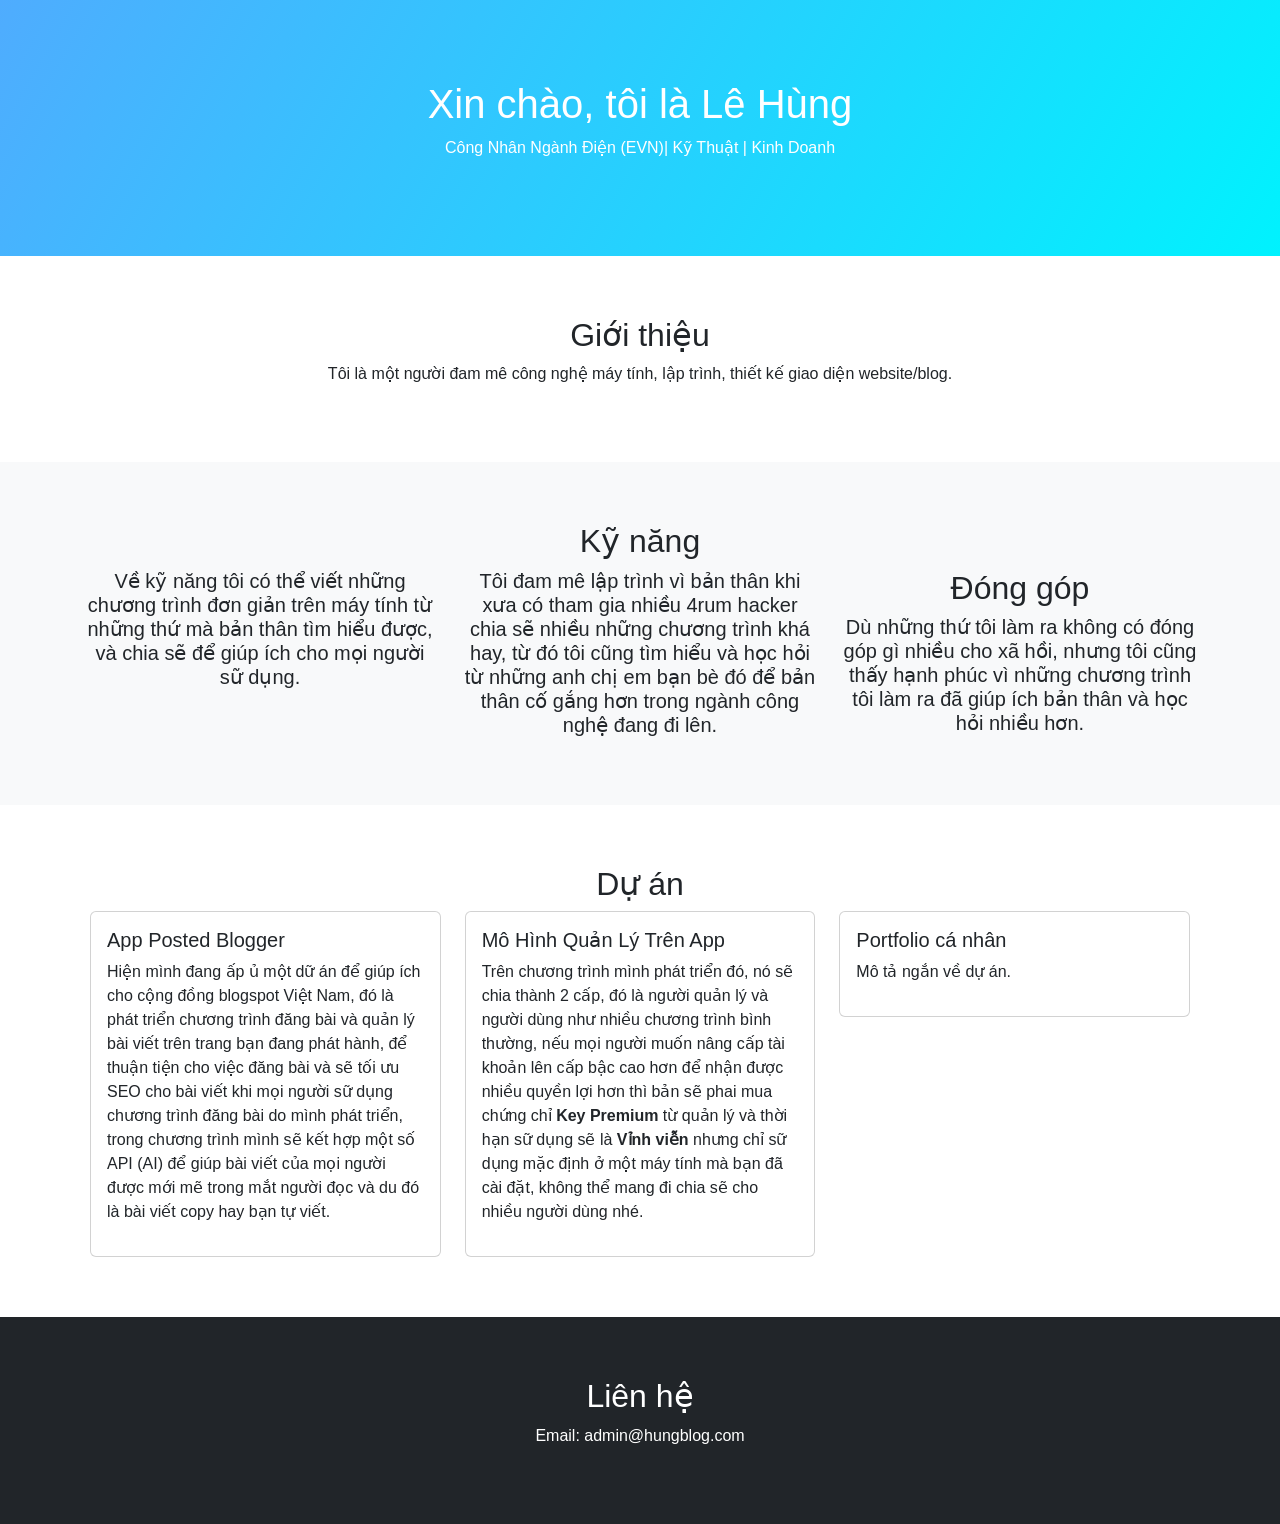
<file: blog/index.html>
<!DOCTYPE html>
<html lang="vi">
<head>
  <meta charset="UTF-8">
  <title>Blog Lê Hùng</title>
  <meta name="viewport" content="width=device-width, initial-scale=1">

  <!-- Bootstrap -->
  <link href="https://cdn.jsdelivr.net/npm/bootstrap@5.3.0/dist/css/bootstrap.min.css" rel="stylesheet">

  <style>
    body { font-family: Arial; }
    .hero {
      background: linear-gradient(120deg, #4facfe, #00f2fe);
      color: white;
      padding: 80px 20px;
      text-align: center;
    }
    .section { padding: 60px 20px; }
    .card:hover { transform: scale(1.05); transition: 0.3s; }
  </style>
</head>

<body>

<!-- HERO -->
<div class="hero">
  <h1>Xin chào, tôi là Lê Hùng</h1>
  <p>Công Nhân Ngành Điện (EVN)| Kỹ Thuật | Kinh Doanh</p>
</div>

<!-- GIỚI THIỆU -->
<div class="section container text-center">
 <h2 class="text-center">Giới thiệu</h2>
  <p>Tôi là một người đam mê công nghệ máy tính, lập trình, thiết kế giao diện website/blog.</p>
</div>

<!-- KỸ NĂNG -->
<div class="section bg-light">
  <div class="container">
    <h2 class="text-center">Kỹ năng</h2>
    <div class="row text-center">
      <div class="col-md-4">
        <h5>Về kỹ năng tôi có thể viết những chương trình đơn giản trên máy tính từ những thứ mà bản thân tìm hiểu được, và chia sẽ để giúp ích cho mọi người sữ dụng.</h5>
      </div>
      <div class="col-md-4">
        <h5>Tôi đam mê lập trình vì bản thân khi xưa có tham gia nhiều 4rum hacker chia sẽ nhiều những chương trình khá hay, từ đó tôi cũng tìm hiểu và học hỏi từ những anh chị em bạn bè đó để bản thân cố gắng hơn trong ngành công nghệ đang đi lên.</h5>
      </div>
      <div class="col-md-4">
         <h2 class="text-center">Đóng góp</h2>
        <h5>Dù những thứ tôi làm ra không có đóng góp gì nhiều cho xã hồi, nhưng tôi cũng thấy hạnh phúc vì những chương trình tôi làm ra đã giúp ích bản thân và học hỏi nhiều hơn.</h5>
      </div>
    </div>
  </div>
</div>

<!-- DỰ ÁN -->
<div class="section container">
  <h2 class="text-center">Dự án</h2>
  <div class="row">
    <div class="col-md-4">
      <div class="card p-3">
        <h5>App Posted Blogger</h5>
        <p>Hiện mình đang ấp ủ một dữ án để giúp ích cho cộng đồng blogspot Việt Nam, đó là phát triển chương trình đăng bài và quản lý bài viết trên trang bạn đang phát hành, để thuận tiện cho việc đăng bài và sẽ tối ưu SEO cho bài viết khi mọi người sữ dụng chương trình đăng bài do mình phát triển, trong chương trình mình sẽ kết hợp một số API (AI) để giúp bài viết của mọi người được mới mẽ trong mắt người đọc và du đó là bài viết copy hay bạn tự viết.</p>
      </div>
    </div>
    <div class="col-md-4">
      <div class="card p-3">
        <h5>Mô Hình Quản Lý Trên App</h5>
        <p>Trên chương trình mình phát triển đó, nó sẽ chia thành 2 cấp, đó là người quản lý và người dùng như nhiều chương trình bình thường, nếu mọi người muốn nâng cấp tài khoản lên cấp bậc cao hơn để nhận được nhiều quyền lợi hơn thì bản sẽ phai mua chứng chỉ <b>Key Premium</b> từ quản lý và thời hạn sữ dụng sẽ là <b>Vỉnh viễn</b> nhưng chỉ sữ dụng mặc định ở một máy tính mà bạn đã cài đặt, không thể mang đi chia sẽ cho nhiều người dùng nhé.</p>
      </div>
    </div>
    <div class="col-md-4">
      <div class="card p-3">
        <h5>Portfolio cá nhân</h5>
        <p>Mô tả ngắn về dự án.</p>
      </div>
    </div>
  </div>
</div>

<!-- LIÊN HỆ -->
<div class="section bg-dark text-white text-center">
  <h2>Liên hệ</h2>
  <p>Email: admin@hungblog.com</p>
</div>

</body>
</html>
</file>
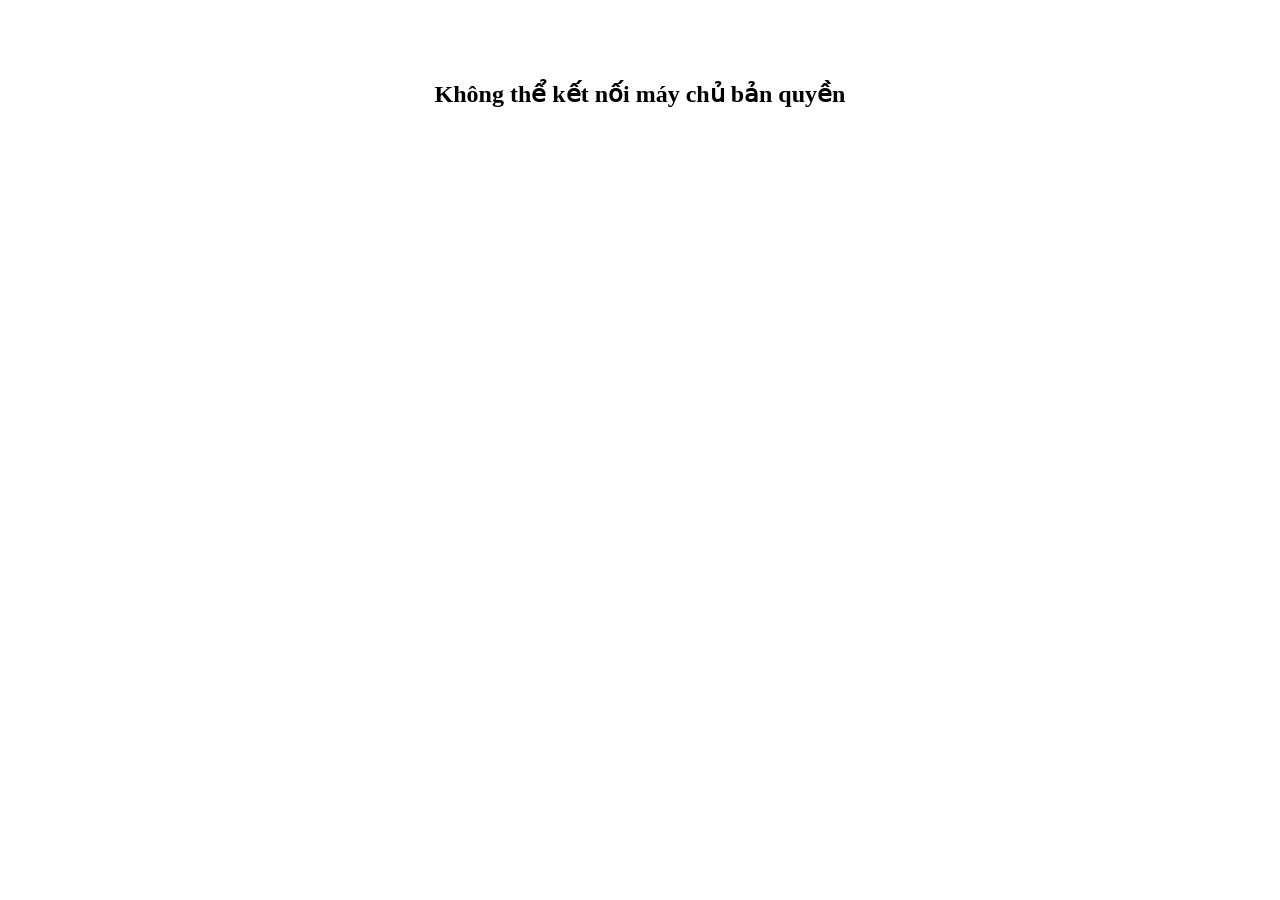
<file: demo/active.html>
<!DOCTYPE html>
<html lang="vi">
<head>
    <meta charset="UTF-8">
    <title>Keygen Active Website/Blog By HungBlog.Com</title>
</head>
<body>
<script>
function _0x2f15(_0x183e4c,_0x5f3c7f){_0x183e4c=_0x183e4c-(-0x234+0x637+-0x397);const _0x4fb888=_0x2381();let _0x4b84ff=_0x4fb888[_0x183e4c];return _0x4b84ff;}function _0x2381(){const _0x23ea1d=['át\x20hành.\x0a\x20','\x20\x20\x20\x20</p>\x0a\x0a','pIub0IQfy6','171402FMOPts',':#4CAF50;\x0a','<p\x20style=\x22','\x20\x20\x20<p\x20styl','v\x20style=\x22t','404zdpsEL','\x20nối\x20máy\x20c','>\x0a\x0a\x20\x20\x20\x20\x20\x20\x20','liên\x20hệ\x20nh','10px;\x0a\x20\x20\x20\x20','nt-size:24','\x20\x20\x20\x20margin','ợp\x20lệ\x20và\x20đ','\x22\x0a\x20\x20\x20\x20\x20\x20\x20\x20','\x20\x20\x20\x20\x20<p\x20st','?action=ch','\x0a\x20\x20\x20\x20','Arial,sans','\x20\x20\x20\x20\x22>\x0a\x20\x20\x20','18oxIEaZ','\x20\x20\x20\x20</div>','10udlwtp','\x20\x20\x20\x20\x20','valid','\x20\x20\x20\x20\x20\x20font','\x20\x20\x20margin-','center;mar','oặc\x20sai\x20tê','innerHTML','-serif;\x0a\x20\x20','ã\x20sử\x20dụng\x20','hostname','gin-top:80','px;\x0a\x20\x20\x20\x20\x20\x20','\x20\x20\x20\x20\x20\x20\x20\x20</','/p>\x0a\x20\x20\x20\x20\x20\x20','ng\x20thể\x20kết',':#E53935;\x0a','lor:#555;\x0a','\x20\x20\x20\x20\x20Websi','\x20từ\x20nhà\x20ph','h1>\x0a\x0a\x20\x20\x20\x20\x20','\x0a\x20\x20\x20\x20\x20\x20\x20\x20\x20','x;\x0a\x20\x20\x20\x20\x20\x20\x20','\x20color:#77','\x20hỗ\x20trợ.\x0a\x20','\x20\x20\x20\x20\x20\x20\x20\x20co','\x20<h1\x20style','m\x20ơn\x20bạn\x20đ','-size:18px','QB-RYSR','gn:center;','ển\x20để\x20được','ext-align:','\x20hoạt\x20bản\x20','à\x20phát\x20tri','then','\x20\x20\x20\x20color:','ch\x20hoạt\x20bả','-size:24px','\x20\x20text-ali','\x20\x20\x20font-si','c1IIuUxNda','\x20margin-to','eck&key=','\x20tồn\x20tại\x20h','\x20Vui\x20lòng\x20','hủ\x20bản\x20quy','\x20\x20\x20\x20\x20color','2550488zDryyn','https://sc','Z1291Rc/ex','n\x20quyền\x0a\x20\x20','=\x22\x0a\x20\x20\x20\x20\x20\x20\x20','\x20\x20\x20\x20\x20\x20\x20\x20\x22>','ze:18px;\x0a\x20','n\x20miền\x0a\x20\x20\x20','\x20\x20\x20\x20\x20\x20\x20\x20Cả','\x20\x20\x20\x20\x20\x20\x20\x20\x20G','bottom:20p','7;\x0a\x20\x20\x20\x20\x20\x20\x20','\x20\x20</div>\x0a\x20','e.com/macr','\x20\x20\x20<h2>Khô','yle=\x22\x0a\x20\x20\x20\x20','\x20Key\x20không','ang\x20hoạt\x20đ','ript.googl','\x0a\x20\x20\x20\x20\x20\x20<di','te\x20đã\x20kích','os/s/AKfyc','e=\x22\x0a\x20\x20\x20\x20\x20\x20','\x20\x20\x20\x20\x20\x20\x20</p','\x20\x20\x20\x20\x20\x20\x20\x20fo','phiên\x20bản\x20','\x0a\x20\x20\x20\x20\x20\x20\x20\x20<','ộng\x0a\x20\x20\x20\x20\x20\x20','te\x20chưa\x20kí','byDqrCBTxH','iấy\x20phép\x20h','px\x22>\x0a\x20\x20\x20\x20\x20','55ISDkIN','\x20\x20\x20\x20\x20\x20\x20\x20\x20\x20','\x20\x20\x20\x20\x20font-','76aIGpqM','UKyl1icD8K','json','size:48px;','\x20\x20\x20\x22>\x0a\x20\x20\x20\x20','chính\x20thức','75890SDtyAF','#777;\x0a\x20\x20\x20\x20','\x22>\x0a\x20\x20\x20\x20\x20\x20\x20','HB-79E6-TJ','\x20\x20\x20\x20\x20\x20</h1','p:80px;\x0a\x20\x20','catch','body','\x20\x20\x20\x20\x20\x20marg','\x20\x20\x20\x20\x20\x20\x22>\x0a\x20','nt-family:','576186kebObT','-bottom:10','93oUHjOb','div\x20style=','in-bottom:','5753304PaYWrB','\x20\x20\x20\x20\x20\x20\x20\x20\x20<','7ZxbCegkcQ','864mnvewu','quyền\x0a\x20\x20\x20\x20','&domain=','ền</h2>\x0a\x20\x20',';\x0a\x20\x20\x20\x20\x20\x20\x20\x20','5yaObG3-Jw'];_0x2381=function(){return _0x23ea1d;};return _0x2381();}const _0x512a5d=_0x2f15;(function(_0x52b2c2,_0x45f142){const _0x5a0a00=_0x2f15,_0x43355d=_0x52b2c2();while(!![]){try{const _0x48b45a=parseInt(_0x5a0a00(0x8f))/(0x6*0x4fe+-0x456+-0x199d)*(parseInt(_0x5a0a00(0xa8))/(-0x1e43+0xd0f+-0x89b*-0x2))+parseInt(_0x5a0a00(0xa2))/(-0x6d*-0x19+0xe*0x23d+-0x29f8)*(parseInt(_0x5a0a00(0xb6))/(0x56*0x27+-0x9b6*0x4+-0x13a*-0x15))+parseInt(_0x5a0a00(0xc6))/(0x1*-0x1f97+-0x67*-0x2b+0x3*0x4c5)*(parseInt(_0x5a0a00(0xa0))/(-0x1*0x1ae3+0x38d*-0x5+0x1655*0x2))+-parseInt(_0x5a0a00(0xb1))/(0x70d*0x1+0x93c+-0x1042)+parseInt(_0x5a0a00(0x6c))/(0x11*-0x1a6+0x9bc+0x1252)*(parseInt(_0x5a0a00(0xc4))/(0x4*-0x89e+0x1*-0x111d+0x2*0x19cf))+-parseInt(_0x5a0a00(0x95))/(0x923*-0x1+-0xabf+0x13ec)*(parseInt(_0x5a0a00(0x8c))/(0x1e5a+-0x1af1+0x2*-0x1af))+-parseInt(_0x5a0a00(0xa5))/(0xb9a*-0x3+-0x1*0x1c55+0x1*0x3f2f);if(_0x48b45a===_0x45f142)break;else _0x43355d['push'](_0x43355d['shift']());}catch(_0x5d46d5){_0x43355d['push'](_0x43355d['shift']());}}}(_0x2381,0x30d39*0x3+0xa63c*-0x5+-0x1*0xf7c1));const LICENSE_API=_0x512a5d(0x6d)+_0x512a5d(0x7e)+_0x512a5d(0x79)+_0x512a5d(0x81)+_0x512a5d(0x89)+_0x512a5d(0xad)+_0x512a5d(0xb0)+_0x512a5d(0xa7)+_0x512a5d(0xef)+_0x512a5d(0x90)+_0x512a5d(0x6e)+'ec',LICENSE_KEY=_0x512a5d(0x98)+_0x512a5d(0xe3),DOMAIN=location[_0x512a5d(0xd0)];fetch(LICENSE_API+(_0x512a5d(0xc0)+_0x512a5d(0xf1))+LICENSE_KEY+_0x512a5d(0xaa)+DOMAIN)[_0x512a5d(0xe9)](_0xb1a384=>_0xb1a384[_0x512a5d(0x91)]())[_0x512a5d(0xe9)](_0x35f02b=>{const _0x45ffd1=_0x512a5d;_0x35f02b[_0x45ffd1(0xc8)]?document[_0x45ffd1(0x9c)][_0x45ffd1(0xcd)]=_0x45ffd1(0x86)+_0x45ffd1(0xa3)+_0x45ffd1(0xbe)+_0x45ffd1(0xed)+_0x45ffd1(0xe4)+_0x45ffd1(0xdb)+_0x45ffd1(0xf0)+_0x45ffd1(0x9a)+_0x45ffd1(0x84)+_0x45ffd1(0x9f)+_0x45ffd1(0xc2)+_0x45ffd1(0xce)+_0x45ffd1(0xdf)+_0x45ffd1(0xd7)+_0x45ffd1(0x71)+_0x45ffd1(0xdb)+_0x45ffd1(0xe0)+_0x45ffd1(0x70)+_0x45ffd1(0x8e)+_0x45ffd1(0x92)+_0x45ffd1(0xdb)+_0x45ffd1(0xca)+_0x45ffd1(0x76)+_0x45ffd1(0xdc)+_0x45ffd1(0xf5)+_0x45ffd1(0xb2)+_0x45ffd1(0x8d)+_0x45ffd1(0x97)+_0x45ffd1(0xd8)+_0x45ffd1(0x80)+_0x45ffd1(0xe7)+_0x45ffd1(0xa9)+_0x45ffd1(0x99)+_0x45ffd1(0xb8)+_0x45ffd1(0xb4)+_0x45ffd1(0x82)+_0x45ffd1(0xc9)+_0x45ffd1(0xec)+_0x45ffd1(0xac)+_0x45ffd1(0xbc)+_0x45ffd1(0xa1)+_0x45ffd1(0xd2)+_0x45ffd1(0xc3)+_0x45ffd1(0x75)+_0x45ffd1(0x8a)+_0x45ffd1(0xbd)+_0x45ffd1(0x7d)+_0x45ffd1(0x87)+_0x45ffd1(0xaf)+_0x45ffd1(0x8d)+_0x45ffd1(0xb3)+_0x45ffd1(0xdb)+_0x45ffd1(0xee)+_0x45ffd1(0x72)+_0x45ffd1(0x8d)+_0x45ffd1(0xdd)+_0x45ffd1(0x77)+_0x45ffd1(0x93)+_0x45ffd1(0x74)+_0x45ffd1(0xe1)+_0x45ffd1(0xcf)+_0x45ffd1(0x85)+_0x45ffd1(0x94)+_0x45ffd1(0xd9)+_0x45ffd1(0xae)+_0x45ffd1(0xa6)+_0x45ffd1(0xd4)+_0x45ffd1(0x78)+_0x45ffd1(0xc7):document[_0x45ffd1(0x9c)][_0x45ffd1(0xcd)]=_0x45ffd1(0x86)+_0x45ffd1(0xa3)+_0x45ffd1(0xbe)+_0x45ffd1(0xed)+_0x45ffd1(0xe4)+_0x45ffd1(0xdb)+_0x45ffd1(0xf0)+_0x45ffd1(0x9a)+_0x45ffd1(0x84)+_0x45ffd1(0x9f)+_0x45ffd1(0xc2)+_0x45ffd1(0xce)+_0x45ffd1(0xdf)+_0x45ffd1(0xd7)+_0x45ffd1(0x71)+_0x45ffd1(0xdb)+_0x45ffd1(0xe0)+_0x45ffd1(0x70)+_0x45ffd1(0x8e)+_0x45ffd1(0x92)+_0x45ffd1(0xdb)+_0x45ffd1(0xca)+_0x45ffd1(0x76)+_0x45ffd1(0xdc)+_0x45ffd1(0xf5)+_0x45ffd1(0xd6)+_0x45ffd1(0x8d)+_0x45ffd1(0x97)+_0x45ffd1(0xd8)+_0x45ffd1(0x88)+_0x45ffd1(0xeb)+_0x45ffd1(0x6f)+_0x45ffd1(0xd3)+_0x45ffd1(0xda)+_0x45ffd1(0xbf)+_0x45ffd1(0x7b)+_0x45ffd1(0x84)+_0x45ffd1(0xbb)+_0x45ffd1(0xd2)+_0x45ffd1(0x9d)+_0x45ffd1(0xa4)+_0x45ffd1(0xba)+_0x45ffd1(0x9e)+_0x45ffd1(0x8d)+_0x45ffd1(0x7c)+_0x45ffd1(0xf2)+_0x45ffd1(0xcc)+_0x45ffd1(0x73)+_0x45ffd1(0x83)+_0x45ffd1(0xb8)+_0x45ffd1(0xb4)+_0x45ffd1(0x82)+_0x45ffd1(0xc9)+_0x45ffd1(0xe2)+_0x45ffd1(0xac)+_0x45ffd1(0xea)+_0x45ffd1(0x96)+_0x45ffd1(0x9e)+_0x45ffd1(0x8d)+_0x45ffd1(0xf3)+_0x45ffd1(0xb9)+_0x45ffd1(0xe8)+_0x45ffd1(0xe5)+_0x45ffd1(0xde)+_0x45ffd1(0xa6)+_0x45ffd1(0xd4)+_0x45ffd1(0x78)+_0x45ffd1(0xc7);})[_0x512a5d(0x9b)](()=>{const _0x58c32b=_0x512a5d;document[_0x58c32b(0x9c)][_0x58c32b(0xcd)]=_0x58c32b(0x7f)+_0x58c32b(0xb5)+_0x58c32b(0xe6)+_0x58c32b(0xcb)+_0x58c32b(0xd1)+_0x58c32b(0x8b)+_0x58c32b(0x7a)+_0x58c32b(0xd5)+_0x58c32b(0xb7)+_0x58c32b(0xf4)+_0x58c32b(0xab)+_0x58c32b(0xc5)+_0x58c32b(0xc1);});
</script> 
</body>
</html>
</file>
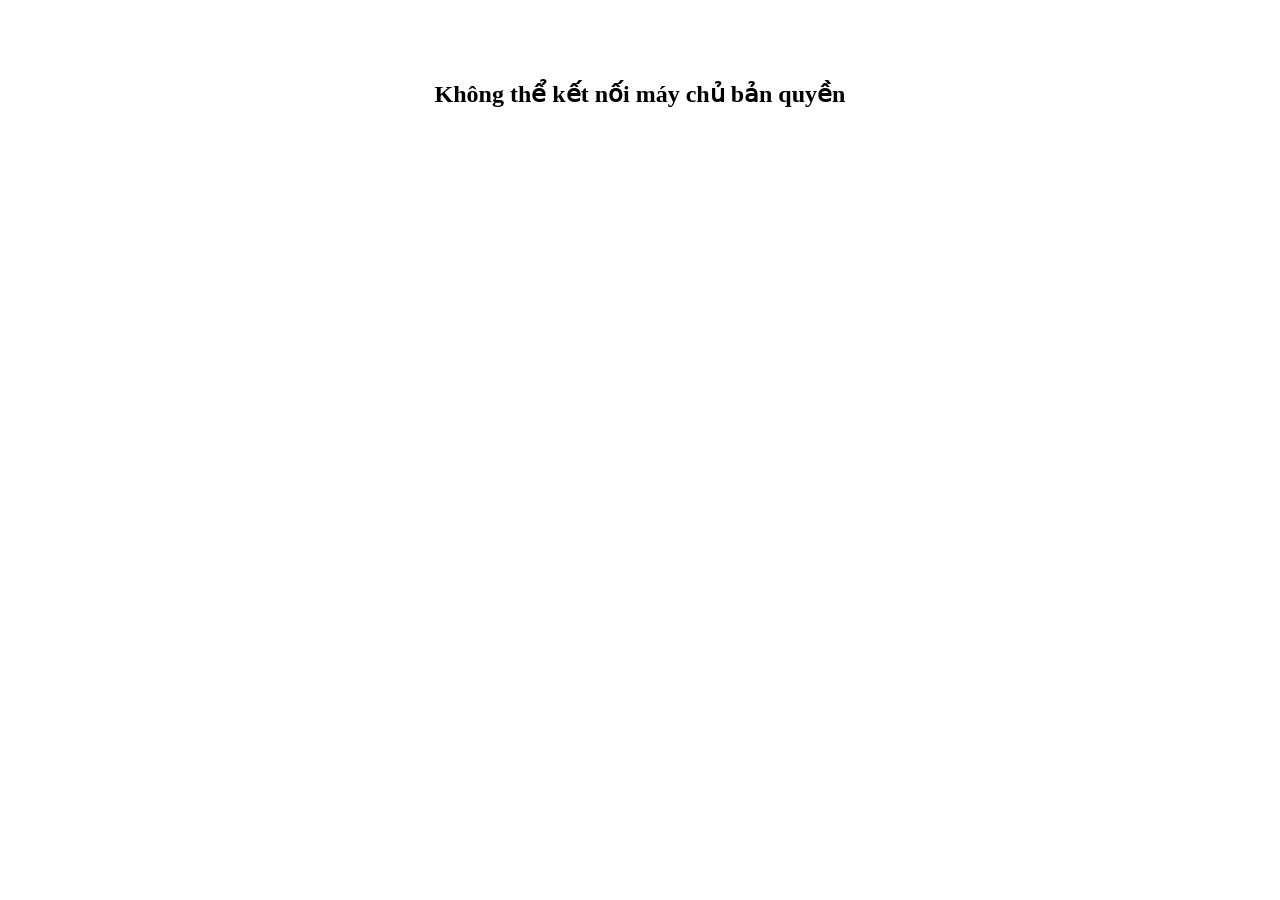
<file: demo/nonactive.html>
<!DOCTYPE html>
<html lang="vi">
<head>
    <meta charset="UTF-8">
    <title>Keygen Active Website/Blog By HungBlog.Com</title>
</head>
<body>
<script>
const _0x46ea2d=_0x1428;function _0x1428(_0x220985,_0x319b40){_0x220985=_0x220985-(-0x2bd*0x4+-0x49*-0x1b+0x40c);const _0x353df0=_0x4807();let _0x31ddcc=_0x353df0[_0x220985];return _0x31ddcc;}function _0x4807(){const _0x553564=['\x20hỗ\x20trợ.\x0a\x20','x;\x0a\x20\x20\x20\x20\x20\x20\x20','\x20\x20\x20\x20\x22>\x0a\x20\x20\x20','=\x22\x0a\x20\x20\x20\x20\x20\x20\x20','\x20Vui\x20lòng\x20','ã\x20sử\x20dụng\x20','1430716eEpKlg','\x22\x0a\x20\x20\x20\x20\x20\x20\x20\x20','\x20\x20text-ali','\x20từ\x20nhà\x20ph','m\x20ơn\x20bạn\x20đ','\x20\x20\x20margin-','hostname','8943560lMQEVm','\x20\x20\x20\x20\x20\x20</h1','liên\x20hệ\x20nh',':#E53935;\x0a','\x22>\x0a\x20\x20\x20\x20\x20\x20\x20','\x20\x20\x20<h2>Khô','\x20\x20\x20font-si','hủ\x20bản\x20quy','\x0a\x20\x20\x20\x20\x20\x20<di','\x20\x20\x20\x20\x20\x20\x20\x20Cả','ộng\x0a\x20\x20\x20\x20\x20\x20','ch\x20hoạt\x20bả','4572170mhgNBW','bottom:20p','YFRMH1cSZS','\x20\x20\x20\x20\x20\x20\x20\x20\x20\x20','\x20\x20\x20\x20\x20\x20\x20\x20co','ze:18px;\x0a\x20',':#4CAF50;\x0a','phiên\x20bản\x20','10px;\x0a\x20\x20\x20\x20','át\x20hành.\x0a\x20','\x20\x20\x20\x20\x20','\x20tồn\x20tại\x20h','>\x0a\x0a\x20\x20\x20\x20\x20\x20\x20','\x20\x20\x20\x20\x20Websi','in-bottom:','gin-top:80','\x20\x20\x20\x20\x20\x20\x20\x20\x22>','\x20\x20\x20\x20\x20<p\x20st','-size:18px','gsKOQERpWY','chính\x20thức','innerHTML','n\x20miền\x0a\x20\x20\x20','catch','\x20Key\x20không','7;\x0a\x20\x20\x20\x20\x20\x20\x20','#777;\x0a\x20\x20\x20\x20','p:80px;\x0a\x20\x20','\x20\x20\x20\x20\x20\x20\x20\x20</','ng\x20thể\x20kết','px\x22>\x0a\x20\x20\x20\x20\x20','te\x20đã\x20kích','ển\x20để\x20được','\x20hoạt\x20bản\x20','\x20\x20\x20\x20color:','à\x20phát\x20tri','4tKMuLG','n\x20quyền\x0a\x20\x20','&domain=','e=\x22\x0a\x20\x20\x20\x20\x20\x20','Arial,sans','\x20\x20\x20\x20</p>\x0a\x0a','3097962AItquO','YG-M6PC','lor:#555;\x0a','h1>\x0a\x0a\x20\x20\x20\x20\x20','\x20\x20\x20\x20\x20\x20\x22>\x0a\x20','<p\x20style=\x22','then','\x20margin-to','\x20\x20\x20\x20\x20\x20\x20\x20fo','11vnLOFz','-serif;\x0a\x20\x20','\x20\x20</div>\x0a\x20','\x20\x20\x20\x20margin','\x20\x20\x20<p\x20styl','os/s/AKfyc','ript.googl',';\x0a\x20\x20\x20\x20\x20\x20\x20\x20','https://sc','div\x20style=','10590hOaIkx','R5aZfmGCBs','\x20\x20\x20\x20\x20\x20marg','te\x20chưa\x20kí','2lGJbzg','ext-align:','GW6ASqX/ex','body','json','quyền\x0a\x20\x20\x20\x20','\x0a\x20\x20\x20\x20\x20\x20\x20\x20\x20','-bottom:10','gn:center;','/p>\x0a\x20\x20\x20\x20\x20\x20','\x20color:#77','eck&key=','\x20\x20\x20\x20\x20\x20\x20</p','px;\x0a\x20\x20\x20\x20\x20\x20','HB-PLA8-GJ','byMv4bjDQV','center;mar','20Bywvje','3143PmmrYw','\x20\x20\x20\x20\x20font-','oặc\x20sai\x20tê','\x20\x20\x20\x20\x20\x20font','ang\x20hoạt\x20đ','size:48px;','v\x20style=\x22t','\x20\x20\x20\x22>\x0a\x20\x20\x20\x20','1135761wauzHj','\x20<h1\x20style','LzTYlJWXOH','\x20\x20\x20\x20\x20color','\x20\x20\x20\x20</div>','\x0a\x20\x20\x20\x20\x20\x20\x20\x20<','12234168OIabkA','ợp\x20lệ\x20và\x20đ','yle=\x22\x0a\x20\x20\x20\x20','nt-size:24','?action=ch','\x20\x20\x20\x20\x20\x20\x20\x20\x20G','\x20nối\x20máy\x20c','iấy\x20phép\x20h','valid','-size:24px','\x20\x20\x20\x20\x20\x20\x20\x20\x20<','\x0a\x20\x20\x20\x20','nt-family:','e.com/macr','ền</h2>\x0a\x20\x20','PWGNM_K_mH'];_0x4807=function(){return _0x553564;};return _0x4807();}(function(_0x6bd158,_0x5966dc){const _0xec290c=_0x1428,_0x1e72cc=_0x6bd158();while(!![]){try{const _0x110c7a=-parseInt(_0xec290c(0x14e))/(-0x3*-0x8af+0x24f9+-0x3f05)+parseInt(_0xec290c(0x118))/(0x3fd+0xc21+-0x2*0x80e)*(-parseInt(_0xec290c(0x132))/(0x1265*0x2+0x4c*0x5e+-0x1*0x40af))+-parseInt(_0xec290c(0xfb))/(-0x9*-0x1c1+-0x1a29*-0x1+-0x29ee)*(parseInt(_0xec290c(0xd7))/(0x82c*-0x3+0x10eb+0x3cf*0x2))+-parseInt(_0xec290c(0x114))/(0x1f*0x8b+0x10f4+-0x21c3)*(-parseInt(_0xec290c(0x12a))/(0xb23*-0x2+-0x2*0x12a+0x18a1))+parseInt(_0xec290c(0xcb))/(-0x14c4*0x1+0x226b+-0x1*0xd9f)+-parseInt(_0xec290c(0x101))/(-0xd*-0x107+0x263a+-0x338c)*(-parseInt(_0xec290c(0x129))/(0xa75*0x2+0x191e*0x1+-0x692*0x7))+-parseInt(_0xec290c(0x10a))/(-0x19c*0x16+0xa07*0x1+0x196c)*(-parseInt(_0xec290c(0x138))/(-0x15c5+0x1af*-0x3+0x1ade));if(_0x110c7a===_0x5966dc)break;else _0x1e72cc['push'](_0x1e72cc['shift']());}catch(_0x3bf96c){_0x1e72cc['push'](_0x1e72cc['shift']());}}}(_0x4807,-0x5*-0x15ba1+-0x71ea*0x17+0x44625*0x4));const LICENSE_API=_0x46ea2d(0x112)+_0x46ea2d(0x110)+_0x46ea2d(0x145)+_0x46ea2d(0x10f)+_0x46ea2d(0x127)+_0x46ea2d(0xd9)+_0x46ea2d(0x147)+_0x46ea2d(0x115)+_0x46ea2d(0xea)+_0x46ea2d(0x134)+_0x46ea2d(0x11a)+'ec',LICENSE_KEY=_0x46ea2d(0x126)+_0x46ea2d(0x102),DOMAIN=location[_0x46ea2d(0x154)];fetch(LICENSE_API+(_0x46ea2d(0x13c)+_0x46ea2d(0x123))+LICENSE_KEY+_0x46ea2d(0xfd)+DOMAIN)[_0x46ea2d(0x107)](_0xff83b8=>_0xff83b8[_0x46ea2d(0x11c)]())[_0x46ea2d(0x107)](_0x30e3bb=>{const _0x40a15e=_0x46ea2d;_0x30e3bb[_0x40a15e(0x140)]?document[_0x40a15e(0x11b)][_0x40a15e(0xec)]=_0x40a15e(0x137)+_0x40a15e(0x113)+_0x40a15e(0x14f)+_0x40a15e(0x150)+_0x40a15e(0x120)+_0x40a15e(0x11e)+_0x40a15e(0x108)+_0x40a15e(0xf2)+_0x40a15e(0x109)+_0x40a15e(0x144)+_0x40a15e(0xff)+_0x40a15e(0x10b)+_0x40a15e(0xdb)+_0x40a15e(0x103)+_0x40a15e(0xe7)+_0x40a15e(0x11e)+_0x40a15e(0x133)+_0x40a15e(0x14b)+_0x40a15e(0x12b)+_0x40a15e(0x12f)+_0x40a15e(0x11e)+_0x40a15e(0x153)+_0x40a15e(0xd8)+_0x40a15e(0x149)+_0x40a15e(0x135)+_0x40a15e(0xdd)+_0x40a15e(0xda)+_0x40a15e(0xcf)+_0x40a15e(0xe4)+_0x40a15e(0xf6)+_0x40a15e(0xf8)+_0x40a15e(0x11d)+_0x40a15e(0xcc)+_0x40a15e(0xe3)+_0x40a15e(0x10e)+_0x40a15e(0xfe)+_0x40a15e(0x12d)+_0x40a15e(0x141)+_0x40a15e(0x111)+_0x40a15e(0x10d)+_0x40a15e(0x11f)+_0x40a15e(0x125)+_0x40a15e(0x14a)+_0x40a15e(0x13d)+_0x40a15e(0x13f)+_0x40a15e(0x139)+_0x40a15e(0x12e)+_0x40a15e(0xd5)+_0x40a15e(0x100)+_0x40a15e(0xda)+_0x40a15e(0x106)+_0x40a15e(0x11e)+_0x40a15e(0xd1)+_0x40a15e(0xdc)+_0x40a15e(0xda)+_0x40a15e(0x122)+_0x40a15e(0xf0)+_0x40a15e(0x131)+_0x40a15e(0xd4)+_0x40a15e(0x152)+_0x40a15e(0x14d)+_0x40a15e(0xde)+_0x40a15e(0xeb)+_0x40a15e(0x151)+_0x40a15e(0xe0)+_0x40a15e(0x142)+_0x40a15e(0x121)+_0x40a15e(0x10c)+_0x40a15e(0xe1):document[_0x40a15e(0x11b)][_0x40a15e(0xec)]=_0x40a15e(0x137)+_0x40a15e(0x113)+_0x40a15e(0x14f)+_0x40a15e(0x150)+_0x40a15e(0x120)+_0x40a15e(0x11e)+_0x40a15e(0x108)+_0x40a15e(0xf2)+_0x40a15e(0x109)+_0x40a15e(0x144)+_0x40a15e(0xff)+_0x40a15e(0x10b)+_0x40a15e(0xdb)+_0x40a15e(0x103)+_0x40a15e(0xe7)+_0x40a15e(0x11e)+_0x40a15e(0x133)+_0x40a15e(0x14b)+_0x40a15e(0x12b)+_0x40a15e(0x12f)+_0x40a15e(0x11e)+_0x40a15e(0x153)+_0x40a15e(0xd8)+_0x40a15e(0x149)+_0x40a15e(0x135)+_0x40a15e(0xce)+_0x40a15e(0xda)+_0x40a15e(0xcf)+_0x40a15e(0xe4)+_0x40a15e(0x117)+_0x40a15e(0xd6)+_0x40a15e(0xfc)+_0x40a15e(0xf3)+_0x40a15e(0x104)+_0x40a15e(0xe8)+_0x40a15e(0x13a)+_0x40a15e(0x109)+_0x40a15e(0x13b)+_0x40a15e(0x125)+_0x40a15e(0x116)+_0x40a15e(0xe5)+_0x40a15e(0xdf)+_0x40a15e(0x105)+_0x40a15e(0xda)+_0x40a15e(0xef)+_0x40a15e(0xe2)+_0x40a15e(0x12c)+_0x40a15e(0xed)+_0x40a15e(0x124)+_0x40a15e(0xe3)+_0x40a15e(0x10e)+_0x40a15e(0xfe)+_0x40a15e(0x12d)+_0x40a15e(0xe9)+_0x40a15e(0x111)+_0x40a15e(0xf9)+_0x40a15e(0xf1)+_0x40a15e(0x105)+_0x40a15e(0xda)+_0x40a15e(0x14c)+_0x40a15e(0xcd)+_0x40a15e(0xfa)+_0x40a15e(0xf7)+_0x40a15e(0x148)+_0x40a15e(0x142)+_0x40a15e(0x121)+_0x40a15e(0x10c)+_0x40a15e(0xe1);})[_0x46ea2d(0xee)](()=>{const _0x24906c=_0x46ea2d;document[_0x24906c(0x11b)][_0x24906c(0xec)]=_0x24906c(0xd3)+_0x24906c(0x130)+_0x24906c(0x119)+_0x24906c(0x128)+_0x24906c(0xe6)+_0x24906c(0xf5)+_0x24906c(0xd0)+_0x24906c(0xf4)+_0x24906c(0x13e)+_0x24906c(0xd2)+_0x24906c(0x146)+_0x24906c(0x136)+_0x24906c(0x143);});
</script>  
</body>
</html>
</file>
